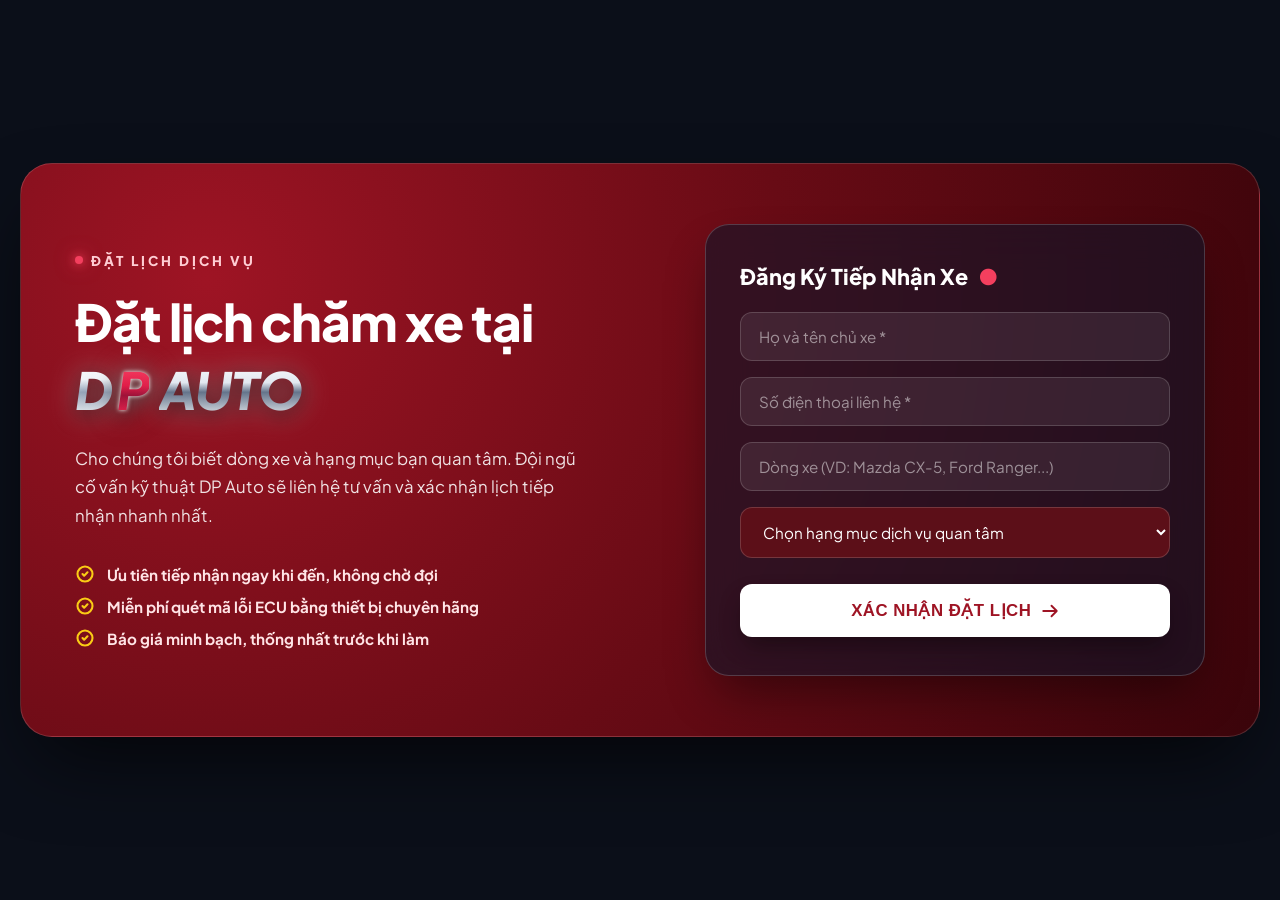
<file: test.html>
<!DOCTYPE html>
<html lang="vi">
<head>
  <meta charset="UTF-8" />
  <meta name="viewport" content="width=device-width, initial-scale=1.0" />
  <title>Đặt Lịch Chăm Xe - DP Auto</title>
  <link rel="preconnect" href="https://fonts.googleapis.com">
  <link rel="preconnect" href="https://fonts.gstatic.com" crossorigin>
  <link href="https://fonts.googleapis.com/css2?family=Plus+Jakarta+Sans:wght@500;600;700;800;900&display=swap" rel="stylesheet">
  
  <style>
    * {
      box-sizing: border-box;
      margin: 0;
      padding: 0;
    }

    body {
      font-family: 'Plus Jakarta Sans', sans-serif;
      background-color: #0b0f19;
      color: #ffffff;
      padding: 60px 20px;
      min-height: 100vh;
      display: flex;
      align-items: center;
      justify-content: center;
    }

    /* Section Wrapper */
    .booking-section {
      width: 100%;
      max-width: 1240px;
      background: radial-gradient(circle at 15% 20%, #9e1424 0%, #680b15 50%, #3a040a 100%);
      border-radius: 32px;
      border: 1px solid rgba(255, 255, 255, 0.15);
      box-shadow: 0 35px 80px -20px rgba(0, 0, 0, 0.7);
      padding: 60px 54px;
      position: relative;
      overflow: hidden;
    }

    .booking-layout {
      display: grid;
      grid-template-columns: 1.15fr 1fr;
      gap: 56px;
      align-items: center;
      position: relative;
      z-index: 2;
    }

    /* ================= CỘT TRÁI: TIÊU ĐỀ ================= */
    .booking-info {
      display: flex;
      flex-direction: column;
    }

    .sub-eyebrow {
      display: inline-flex;
      align-items: center;
      gap: 8px;
      font-size: 0.84rem;
      font-weight: 800;
      letter-spacing: 3px;
      text-transform: uppercase;
      color: #fecdd3;
      margin-bottom: 20px;
    }

    .sub-eyebrow::before {
      content: "";
      width: 8px;
      height: 8px;
      border-radius: 50%;
      background: #f43f5e;
      box-shadow: 0 0 10px #f43f5e, 0 0 20px #f43f5e;
    }

    .main-title {
      font-size: 3.2rem;
      font-weight: 900;
      line-height: 1.25;
      letter-spacing: -1px;
      color: #ffffff;
      margin-bottom: 24px;
    }

    /* ======================================================== */
    /* CHỮ "DP AUTO" TÁI HIỆN CHUẨN MÀU SẮC NHẬN DIỆN LOGO     */
    /* ======================================================== */
    .brand-dp-wrapper {
      display: inline-flex;
      align-items: baseline;
      gap: 4px;
      font-style: italic; /* Dáng nghiêng thể thao chuẩn logo */
      font-weight: 900;
      letter-spacing: -0.5px;
      position: relative;
      margin-top: 4px;
    }

    /* Chữ "D" màu Bạc Chrome Kim Loại */
    .char-d {
      background: linear-gradient(180deg, #ffffff 0%, #f1f5f9 35%, #94a3b8 55%, #ffffff 100%);
      -webkit-background-clip: text;
      -webkit-text-fill-color: transparent;
      filter: drop-shadow(0 4px 10px rgba(0, 0, 0, 0.7))
              drop-shadow(0 0 14px rgba(255, 255, 255, 0.4));
    }

    /* Chữ "P" màu Đỏ Thể Thao viền bóng 3D nổi trên nền đỏ */
    .char-p {
      background: linear-gradient(180deg, #ff4d6d 0%, #e11d48 45%, #9f1239 60%, #ff2a55 100%);
      -webkit-background-clip: text;
      -webkit-text-fill-color: transparent;
      /* Viền sáng trắng bạc bao quanh giúp chữ P đỏ không bị lẫn vào nền đỏ */
      filter: drop-shadow(0 0 2px #ffffff)
              drop-shadow(0 0 12px rgba(255, 255, 255, 0.5))
              drop-shadow(0 4px 10px rgba(0, 0, 0, 0.8));
    }

    /* Chữ "AUTO" màu Bạc Chrome Sáng Chiếu */
    .word-auto {
      margin-left: 6px;
      background: linear-gradient(180deg, #ffffff 0%, #e2e8f0 40%, #64748b 55%, #f8fafc 100%);
      -webkit-background-clip: text;
      -webkit-text-fill-color: transparent;
      filter: drop-shadow(0 4px 10px rgba(0, 0, 0, 0.7))
              drop-shadow(0 0 14px rgba(255, 255, 255, 0.35));
    }

    /* Vạch cánh gió kim loại bên dưới */
    .brand-wing-line {
      display: block;
      width: 100%;
      height: 4px;
      background: linear-gradient(90deg, #ffffff 0%, rgba(255, 255, 255, 0.7) 40%, rgba(255, 255, 255, 0) 100%);
      border-radius: 4px;
      margin-top: 2px;
      box-shadow: 0 0 10px rgba(255, 255, 255, 0.5);
    }

    .booking-desc {
      color: rgba(255, 255, 255, 0.88);
      font-size: 1.05rem;
      line-height: 1.7;
      margin-bottom: 34px;
      max-width: 520px;
    }

    /* 3 Cam kết nhanh */
    .trust-badges {
      display: flex;
      flex-direction: column;
      gap: 12px;
    }

    .trust-item {
      display: flex;
      align-items: center;
      gap: 12px;
      font-size: 0.95rem;
      font-weight: 700;
      color: #ffe4e6;
    }

    .trust-item svg {
      width: 20px;
      height: 20px;
      color: #facc15;
      flex-shrink: 0;
    }

    /* ================= CỘT PHẢI: FORM ĐẶT LỊCH KÍNH MỜ ================= */
    .booking-form-card {
      background: rgba(15, 23, 42, 0.6);
      backdrop-filter: blur(20px);
      -webkit-backdrop-filter: blur(20px);
      border: 1.5px solid rgba(255, 255, 255, 0.18);
      border-radius: 24px;
      padding: 38px 34px;
      box-shadow: 0 25px 50px -12px rgba(0, 0, 0, 0.45);
    }

    .form-title {
      font-size: 1.35rem;
      font-weight: 800;
      color: #ffffff;
      margin-bottom: 22px;
      display: flex;
      align-items: center;
      gap: 10px;
    }

    .form-title span {
      color: #f43f5e;
    }

    .form-grid {
      display: flex;
      flex-direction: column;
      gap: 16px;
    }

    .input-field {
      width: 100%;
      background: rgba(255, 255, 255, 0.08);
      border: 1px solid rgba(255, 255, 255, 0.16);
      border-radius: 12px;
      padding: 14px 18px;
      color: #ffffff;
      font-family: inherit;
      font-size: 0.95rem;
      outline: none;
      transition: all 0.3s ease;
    }

    .input-field::placeholder {
      color: rgba(255, 255, 255, 0.5);
    }

    .input-field:focus {
      border-color: #ffffff;
      background: rgba(255, 255, 255, 0.14);
      box-shadow: 0 0 16px rgba(255, 255, 255, 0.25);
    }

    select.input-field {
      color: #ffffff;
      background-color: #5c0f18;
    }

    .btn-submit-booking {
      width: 100%;
      margin-top: 10px;
      background: #ffffff;
      color: #9e1424;
      border: none;
      border-radius: 12px;
      padding: 16px 24px;
      font-size: 1.05rem;
      font-weight: 900;
      text-transform: uppercase;
      letter-spacing: 0.5px;
      cursor: pointer;
      display: flex;
      align-items: center;
      justify-content: center;
      gap: 10px;
      box-shadow: 0 12px 24px -5px rgba(0, 0, 0, 0.4);
      transition: all 0.3s ease;
    }

    .btn-submit-booking:hover {
      background: #fff1f2;
      transform: translateY(-3px);
      box-shadow: 0 16px 30px -4px rgba(0, 0, 0, 0.5);
    }

    .btn-submit-booking svg {
      width: 18px;
      height: 18px;
      transition: transform 0.25s ease;
    }

    .btn-submit-booking:hover svg {
      transform: translateX(4px);
    }

    @media (max-width: 992px) {
      .booking-layout { grid-template-columns: 1fr; gap: 40px; }
      .main-title { font-size: 2.5rem; }
      .booking-section { padding: 40px 24px; }
    }
  </style>
</head>
<body>

  <section class="booking-section">
    <div class="booking-layout">

      <!-- CỘT TRÁI: TIÊU ĐỀ NỔI BẬT "DP AUTO" -->
      <div class="booking-info">
        <div class="sub-eyebrow">ĐẶT LỊCH DỊCH VỤ</div>
        
        <h2 class="main-title">
          Đặt lịch chăm xe tại <br>
          <div class="brand-dp-wrapper">
            <span class="char-d">D</span><span class="char-p">P</span>
            <span class="word-auto">AUTO</span>
            <span class="brand-wing-line"></span>
          </div>
        </h2>

        <p class="booking-desc">
          Cho chúng tôi biết dòng xe và hạng mục bạn quan tâm. Đội ngũ cố vấn kỹ thuật DP Auto sẽ liên hệ tư vấn và xác nhận lịch tiếp nhận nhanh nhất.
        </p>

        <div class="trust-badges">
          <div class="trust-item">
            <svg fill="none" stroke="currentColor" viewBox="0 0 24 24"><path stroke-linecap="round" stroke-linejoin="round" stroke-width="2.5" d="M9 12l2 2 4-4m6 2a9 9 0 11-18 0 9 9 0 0118 0z"/></svg>
            Ưu tiên tiếp nhận ngay khi đến, không chờ đợi
          </div>
          <div class="trust-item">
            <svg fill="none" stroke="currentColor" viewBox="0 0 24 24"><path stroke-linecap="round" stroke-linejoin="round" stroke-width="2.5" d="M9 12l2 2 4-4m6 2a9 9 0 11-18 0 9 9 0 0118 0z"/></svg>
            Miễn phí quét mã lỗi ECU bằng thiết bị chuyên hãng
          </div>
          <div class="trust-item">
            <svg fill="none" stroke="currentColor" viewBox="0 0 24 24"><path stroke-linecap="round" stroke-linejoin="round" stroke-width="2.5" d="M9 12l2 2 4-4m6 2a9 9 0 11-18 0 9 9 0 0118 0z"/></svg>
            Báo giá minh bạch, thống nhất trước khi làm
          </div>
        </div>
      </div>

      <!-- CỘT PHẢI: FORM ĐẶT LỊCH KÍNH MỜ -->
      <div class="booking-form-card">
        <h3 class="form-title">
          Đăng Ký Tiếp Nhận Xe <span>●</span>
        </h3>
        
        <form class="form-grid" onsubmit="event.preventDefault(); alert('Cảm ơn quý khách! DP Auto sẽ liên hệ lại trong ít phút.');">
          <input type="text" class="input-field" placeholder="Họ và tên chủ xe *" required />
          <input type="tel" class="input-field" placeholder="Số điện thoại liên hệ *" required />
          <input type="text" class="input-field" placeholder="Dòng xe (VD: Mazda CX-5, Ford Ranger...)" required />
          
          <select class="input-field" required>
            <option value="" disabled selected>Chọn hạng mục dịch vụ quan tâm</option>
            <option value="1">Bảo dưỡng định kỳ</option>
            <option value="2">Kiểm tra máy - gầm chuyên sâu</option>
            <option value="3">Chăm sóc & Detailing làm đẹp</option>
            <option value="4">Phim cách nhiệt / Phụ kiện xe</option>
            <option value="5">Chẩn đoán lỗi điện tử - ECU</option>
          </select>

          <button type="submit" class="btn-submit-booking">
            Xác nhận đặt lịch
            <svg fill="none" stroke="currentColor" viewBox="0 0 24 24"><path stroke-linecap="round" stroke-linejoin="round" stroke-width="2.5" d="M14 5l7 7m0 0l-7 7m7-7H3"/></svg>
          </button>
        </form>
      </div>

    </div>
  </section>

</body>
</html>
</file>
